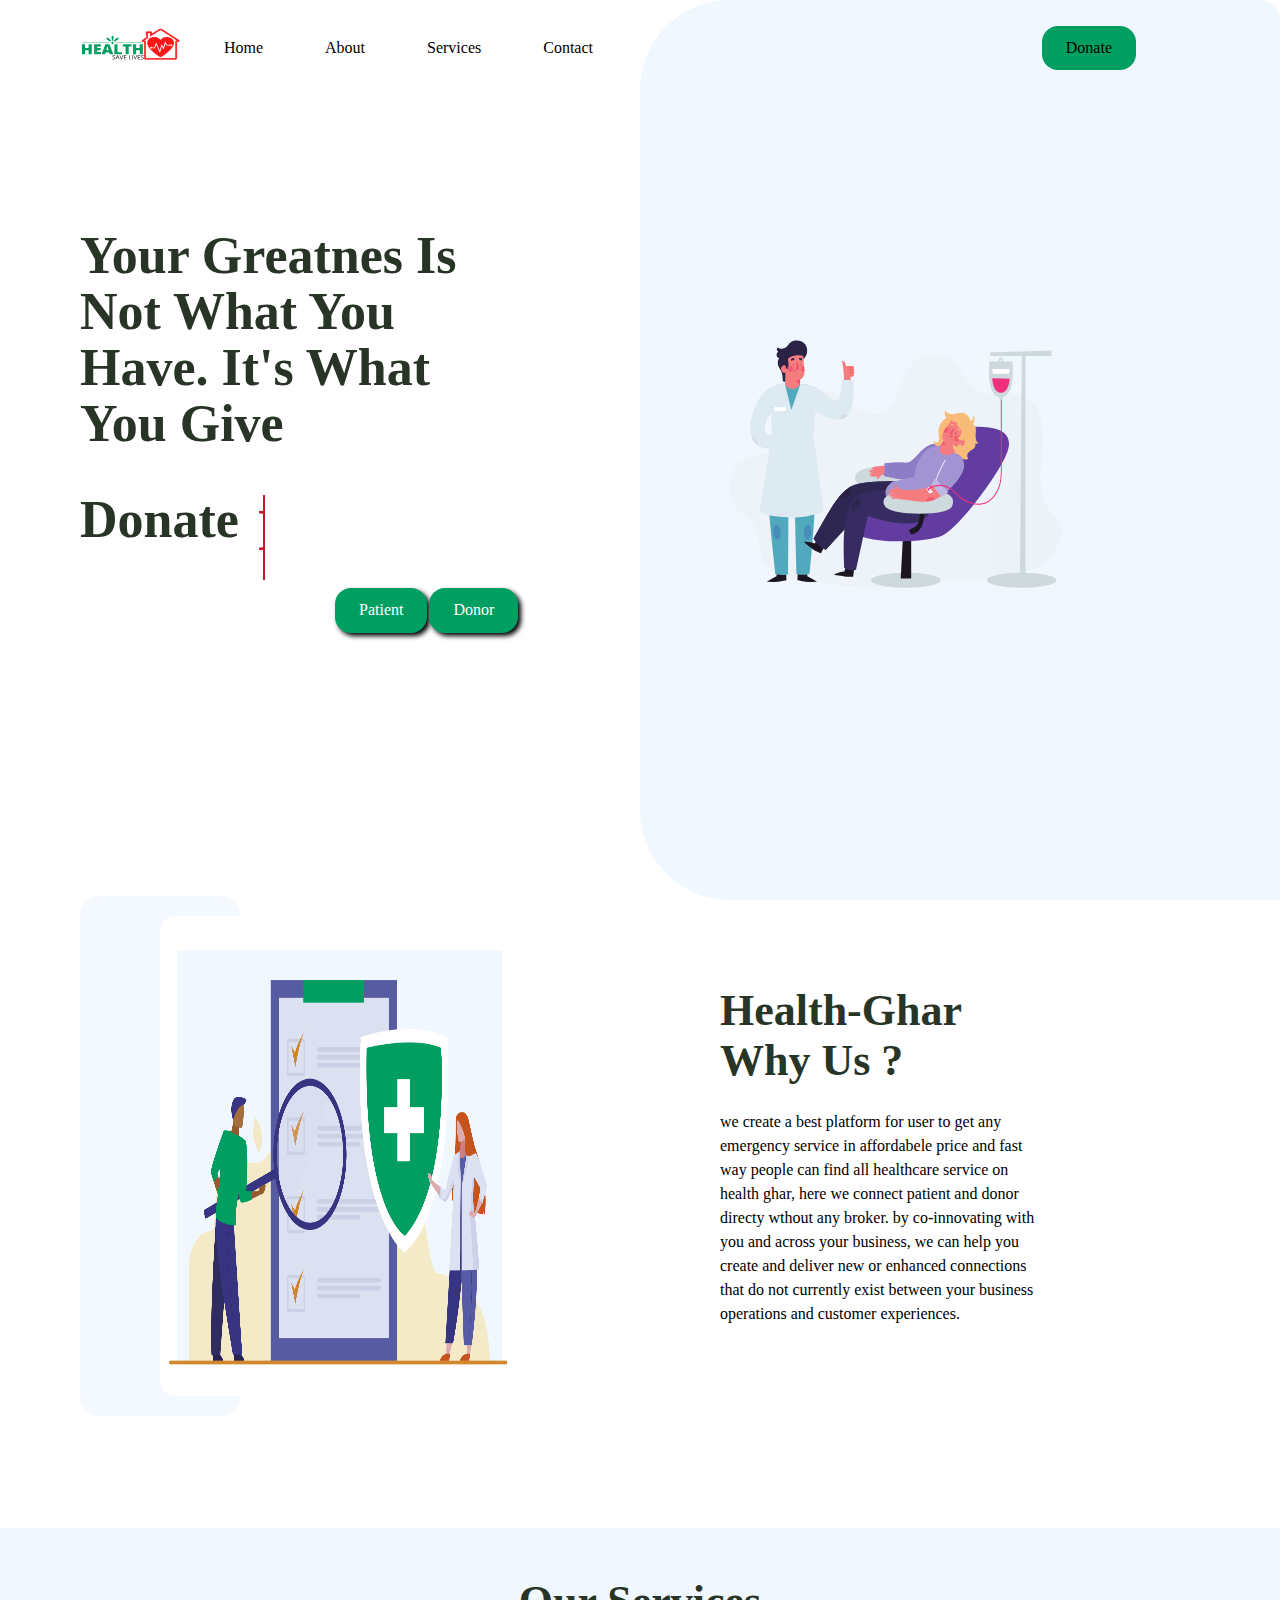
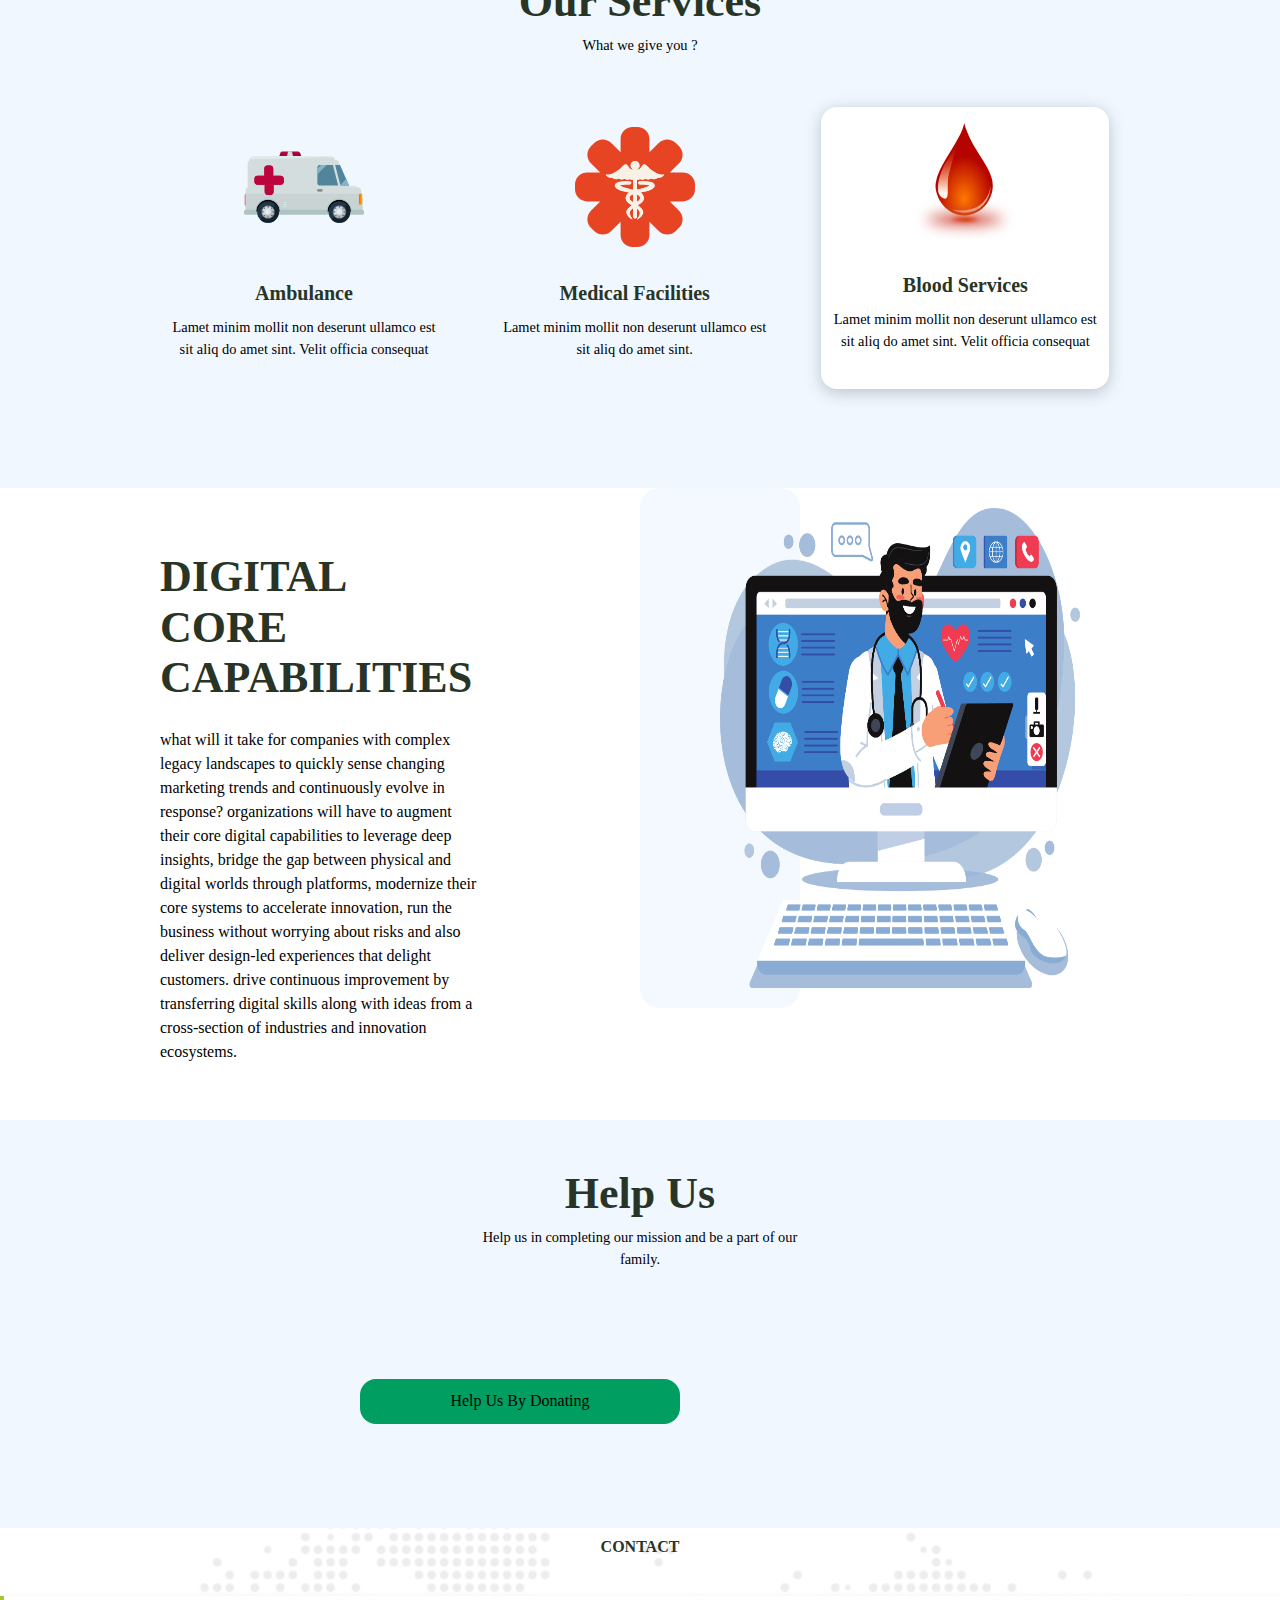
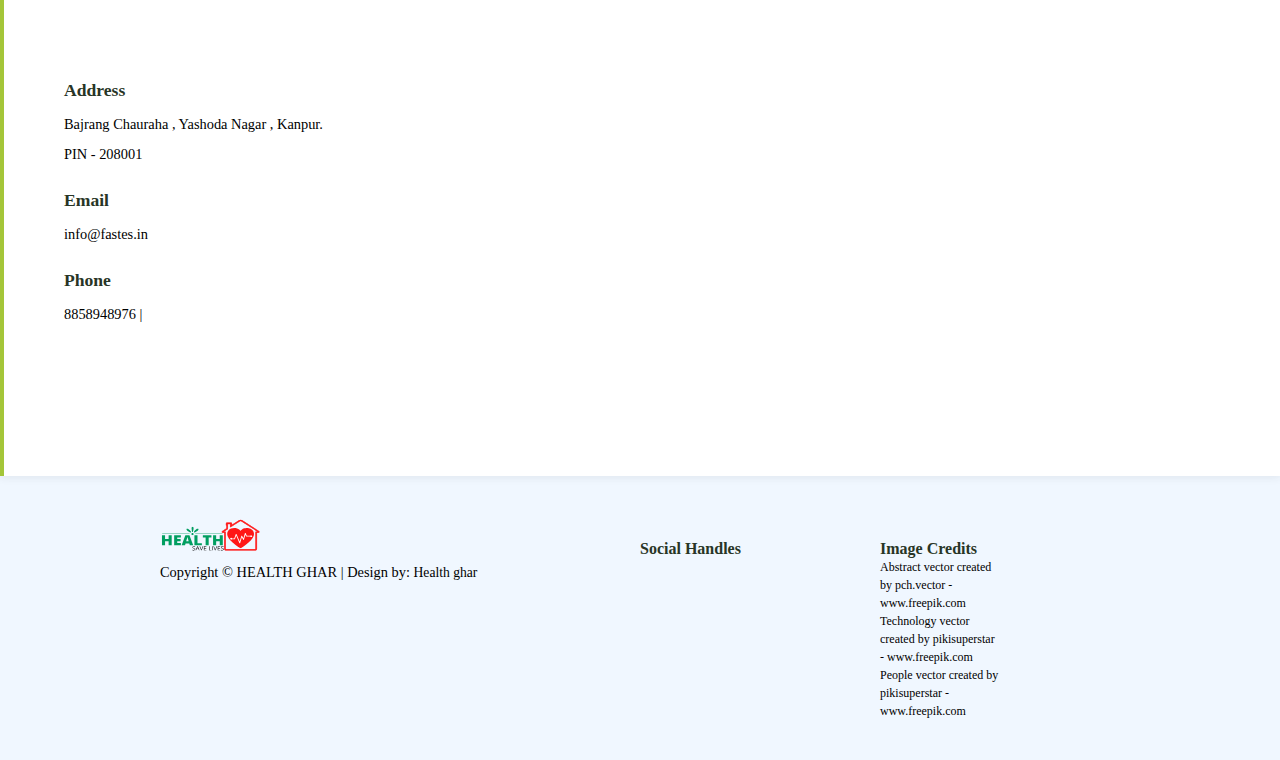
<file: index.html>
<!DOCTYPE html>
<html lang="en">
  <head>
    <meta charset="UTF-8" />
    <meta http-equiv="X-UA-Compatible" content="IE=edge" />
    <meta name="viewport" content="width=device-width, initial-scale=1.0" />
    <title>Health-Ghar</title>
    <link rel="stylesheet" href="https://use.fontawesome.com/releases/v5.15.4/css/all.css" integrity="sha384-DyZ88mC6Up2uqS4h/KRgHuoeGwBcD4Ng9SiP4dIRy0EXTlnuz47vAwmeGwVChigm" crossorigin="anonymous">
    <link
      href="https://cdn.jsdelivr.net/npm/bootstrap@5.0.1/dist/css/bootstrap.min.css"
      rel="stylesheet"
      integrity="sha384-+0n0xVW2eSR5OomGNYDnhzAbDsOXxcvSN1TPprVMTNDbiYZCxYbOOl7+AMvyTG2x"
      crossorigin="anonymous"
    />
    <link rel="stylesheet" href="styles.css" />
  </head>
  <body>
    <header>
      <nav>
        <!-- left side menu  -->
        <div class="left-side-menu">
          <div class="logo">
            <a href="#">
              <img src="./logo.svg" alt="logo" />
            </a>
          </div>

          <div class="sub-menu">
            <a href="#">
              <li>Home</li>
            </a>
            <a href="#section-two">
              <li>About</li>
            </a>
            <a href="#section-third">
              <li>Services</li>
            </a>
            <a href="#contact">
              <li>Contact</li>
            </a>
          </div>
        </div>

        <!-- right side menu  -->
        <div class="right-side-menu">
          <div class="sub-menu">
            <a href="#section-donation" >Donate</a>
          </div>
        </div>
      </nav>
    </header>

    <!--------section starts here --------------------->

    <section class="main-hero-section">
      <!-- left side code   -->
      <div class="hero-left-side">
        <h2>Your greatnes is not what you have. It's what you give</h2>
        <div class="dynamic_container">
          <h2 class="static_text_2">Donate</h2>
          <ul class="dynamic_text">
            <li>
              <span>Blood</span>
            </li>
            <li>
              <span>Life</span>
            </li>
          </ul>
        </div>
        <div class="button-group">
          <button class="patient">Patient</button>
          <button class="donor">Donor</button>
        </div>
      </div>
      <!-- right side code   -->
      <div class="hero-right-side">
        <img src="./image_4.svg" alt="heropageImg" />
      </div>
    </section>

    <!-- ------------------second section ------------------ -->

    <section class="common-section new-class-left" id="section-two">
      <!-- left side of section 2  -->
      <div class="left-side">
        <figure>
          <img src="./g45.png" class="checklist" alt="section2" />
        </figure>
      </div>

      <!-- right side of section 2  -->
      <div class="right-side">
        <h2>Health-Ghar Why Us ?</h2>
        <p>
          we create a best platform for user to get any emergency service in
          affordabele price and fast way people can find all healthcare service
          on health ghar, here we connect patient and donor directy wthout any
          broker. By co-innovating with you and across your business, we can
          help you create and deliver new or enhanced connections that do not
          currently exist between your business operations and customer
          experiences.
        </p>
      </div>
    </section>

    <!-- --------------------section 444 

    ---------------------------------------------------------------------- -->
    <section class="section-third" id="section-third">
      <h2>Our Services</h2>
      <p>What we give you ?</p>
      <div class="section-third-task">
        <div class="task-1">
          <img src="./ambulance-svgrepo-com.svg" alt="icon1" />
          <h3>Ambulance</h3>
          <p>
            Lamet minim mollit non deserunt ullamco est sit aliq do amet sint.
            Velit officia consequat
          </p>
        </div>

        <div class="task-2">
          <img src="./medicine-svgrepo-com (1).svg" alt="icon1" />
          <h3>Medical facilities</h3>
          <p>
            Lamet minim mollit non deserunt ullamco est sit aliq do amet sint.
          </p>
        </div>

        <div class="task-3">
          <img src="./blood-156063.svg" alt="icon1" />
          <h3>Blood Services</h3>
          <p>
            Lamet minim mollit non deserunt ullamco est sit aliq do amet sint.
            Velit officia consequat
          </p>
        </div>
      </div>
    </section>

    <section class="common-section" id="section-one">
      <!-- left side of section 2  -->
      <div class="right-side">
        <h2>DIGITAL CORE CAPABILITIES</h2>
        <p>
          What will it take for companies with complex legacy landscapes to
          quickly sense changing marketing trends and continuously evolve in
          response? Organizations will have to augment their core digital
          capabilities to leverage deep insights, bridge the gap between
          physical and digital worlds through platforms, modernize their core
          systems to accelerate innovation, run the business without worrying
          about risks and also deliver design-led experiences that delight
          customers. Drive continuous improvement by transferring digital skills
          along with ideas from a cross-section of industries and innovation
          ecosystems.
        </p>
      </div>

      <!-- right side of section 2  -->
      <div class="left-side">
        <figure>
          <img src="./doctor.png" alt="section2" />
        </figure>
      </div>
    </section>


    <!------------------------------Donation---------------------------------------->

    <section class="section-third" id="section-donation">
      <h2>Help Us</h2>
      <p>Help us in completing our mission and be a part of our family.</p>
      <button class="donation-button">Help us by donating</button>
      </section>

    <!-- contact section -->
    <section id="contact" class="ti-contact">
      <center><h1>CONTACT</h1></center>
      <div class="row">
        <div
          class="col-md-3 col-sm-5 address wow fadeInUp"
          data-wow-delay="0.6s"
        >
          <div>
            <h3 class="ti-contact-h3">Address</h3>
            <p>Bajrang Chauraha , Yashoda Nagar , Kanpur.</p>
            <br />

            <p>PIN - 208001</p>
          </div>
          <div>
            <h3 class="ti-contact-h3">Email</h3>
            <p>
              <a href="mailto:info@fastes.in" class="ti-contact-link"
                >info@fastes.in</a
              >
            </p>
          </div>
          <div>
            <h3 class="ti-contact-h3">Phone</h3>
            <p>
              <a href="tel:88878 41538" class="ti-contact-link">8858948976</a>
              |
              <a href="tel:" class="ti-contact-link"></a>
            </p>
          </div>
        </div>
        <div
          class="col-md-8 col-sm-7 contact-form wow fadeInRight"
          data-wow-delay="0.9s"
        ></div>
      </div>
    </section>

    <!---------------------------------------------------- FOOTER------------------------------------------- -->

    <footer>
      <div class="logo-div">
        <img src="./logo.svg" alt="logo" />
      <p>

        Copyright &copy; HEALTH GHAR | Design by:
        <a
        rel="nofollow"
        href="https://gosafefast.com"
        title="free templates"
        >Health ghar</a
        >
      </p>
      </div>

      <div class="footer-menu">
        <div class="footer-div-2">
          <h4>Social Handles</h4>
          <ul class="social-icon">
            <li class="wow bounceIn" data-wow-delay="0.3s">
              <a
                href="https://www.facebook.com/Fastes-111720607795385"
                class="fab fa-facebook"
              ></a>
            </li>
            <li class="wow bounceIn" data-wow-delay="0.6s">
              <a href="https://twitter.com/FASTES10" class="fab fa-twitter"></a>
            </li>
            <li class="wow bounceIn" data-wow-delay="0.9s">
              <a
                href="https://www.instagram.com/fastes121/"
                class="fab fa-instagram"
              ></a>
            </li>
            
          </ul>
        </div>
        <div class="footer-div-3"></div>

        <div class="footer-div-5">
          <h4>Image credits</h4>
          
    <a href='https://www.freepik.com/vectors/abstract'>Abstract vector created by pch.vector - www.freepik.com</a>
    <a href='https://www.freepik.com/vectors/technology'>Technology vector created by pikisuperstar - www.freepik.com</a>
    <a href='https://www.freepik.com/vectors/people'>People vector created by pikisuperstar - www.freepik.com</a>
        </div>
      </div>
    </footer> 
  </body>
</html>
</file>
<file: styles.css>
* {
    margin: 0;
    padding: 0;
    box-sizing: border-box;
  }
  
  html {
    font-size: 62.5%;
    scroll-behavior: smooth;
  }
  
  body {
    --main-color: #283526;
    --primry-color: #000;
    --button-background: #009E60;
    --primary-button-background: #fe7649;
    --background-color: #f0f7ff;
    --some-color:#ca162a;
  }
  
  h1,
  h2 {
    font-family: Avenir LT Std;
    color: var(--main-color);
  }
  
  h4,
  h3 {
    font-family: "muli";
    color: var(--main-color);
  }
  
  h3 {
    font-weight: 750;
    font-size: 2.2rem;
    line-height: 6rem;
    text-transform: capitalize;
  }
  
  p,
  a,
  li,
  button {
    font-family: "muli";
    color: var(--primry-color);
  }
  
  p {
    font-size: 1.8rem;
    line-height: 150%;
    font-style: normal;
    font-weight: normal;
  }
  
  a {
    text-decoration: none;
    cursor: pointer;
  }
  
  li {
    list-style: none;
  }
  
  button{
    padding: 1rem 3rem;
    border-radius: 2rem;
    border: none;
    outline: none;
    line-height: 3.6rem;
    text-transform: capitalize;
    cursor: pointer;
    font-style: normal;
    font-weight: normal;
    font-size: 2rem;
  }

  header nav .right-side-menu .sub-menu a{
    padding: 1rem 3rem;
    border-radius: 2rem;
    border: none;
    outline: none;
    line-height: 3.6rem;
    text-transform: capitalize;
    cursor: pointer;
    font-style: normal;
    font-weight: normal;
    font-size: 2rem;
    background-color: #009E60;
  }
  
  /* -------------------------------------- our menu style 
  --------------------------------------------------------------------------- */
  header {
    padding: 0 20rem;
  }
  
  header nav {
    display: flex;
    justify-content: space-between;
    align-items: center;
    width: 100%;
    height: 12rem;
  }
  
  header nav .left-side-menu {
    display: flex;
    justify-content: space-between;
    align-items: center;
    width: 50%;
  }
  
  header nav .left-side-menu a img {
    width: 13rem;
    height: 5.5rem;
  }
  
  header nav .left-side-menu .sub-menu {
    height: inherit;
    display: flex;
    position: relative;
    z-index: 99;
  }
  
  header nav .left-side-menu .sub-menu a {
    margin-right: 4rem;
  }
  
  header nav .left-side-menu .sub-menu a li {
    font-size: 2rem;
    line-height: 3.6rem;
    text-transform: capitalize;
    transition: all 0.2s;
    padding:0px 15px;
    border-radius: 25px;
  }
  
  header nav .left-side-menu .sub-menu a li:hover {
    background: #009E60;
    color:white;
  }
  
  /* right side menu css style  */
  
  header .right-side-menu {
    width: 50%;
    display: flex;
    justify-content: end;
  }
  
  header .right-side-menu .sub-menu {
    width: 100%;
    height: inherit;
    display: flex;
    align-items: center;
    justify-content: flex-end;
  }
  
  header .right-side-menu .sub-menu a {
    margin-right: 8rem;
    padding: 0.7rem 2rem;
    background: rgba(255, 255, 255, 0.5);
    font-size: 2rem;
    cursor: pointer;
    border-radius: 1rem;
    position: relative;
    z-index: 9;
  }
  
  header .right-side-menu .sub-menu button {
    padding: 0.5rem 2.5rem;
    background-color: var(--button-background);
    color: #fff;
    position: relative;
    z-index: 9;
  }
  
  header .right-side-menu .sub-menu button:hover {
    background: #009e5fd7;
  }
  
  header .right-side-menu .sub-menu a li:hover {
    color: var(--button-background);
  }
  
  /* -------------------------------------- our hero css style 
  --------------------------------------------------------------------------- */
  .main-hero-section {
    padding: 0 20rem;
    width: 100%;
    height: 100%;
    display: flex;
    justify-content: space-between;
    align-items: center;
    margin-bottom: 10rem;
  }
  
  .main-hero-section .hero-left-side {
    width: 50%;
    height: 80vh;
    display: flex;
    justify-content: center;
    align-items: flex-start;
    flex-direction: column;
  }
  
  .main-hero-section h2 {
    width: 55rem;
    font-size: 3.5rem;
    font-size: 6.5rem;
    line-height: 7rem;
    margin-bottom: 5rem;
    text-transform: capitalize;
  }

 
.dynamic_text{
  z-index: 2;
  color: #ca162a;
  list-style: none;
  font-size: 60px;
  margin:-2px -34rem;
  line-height: 80px;
  height: 90px;
  padding: 0 10px;
  overflow: hidden;
}
.dynamic_text span{
  color:#ca162a;
  font-weight: bold;
}


.dynamic_container{
  display: flex;
}

.static_text_2{
  font-weight: bold;  
}
.dynamic_text li span::after{
  content:"";
  position: absolute;
  height: 100%;
  width: 100%;
  border-left: 2px solid #ca162a;
  left:0;
  animation:typing 1.5s steps(6) infinite;
  background: #fff;
  margin: 5px;
}
.dynamic_text li{
  position: relative;
  top: 0;
  animation:slide 3s steps(2) infinite;
}



@keyframes slide{
  100%{
      top:-146px;
  }
}

@keyframes typing{
  100%{
      left:100%;
      margin: 0px -35px 0 35px;
  }
}
  
  .main-hero-section p {
    margin-bottom: 8rem;
    width: 45rem;
  }
  
  .main-hero-section a img {
    width: 13.5rem;
    height: 4rem;
  }
  .button-group{
    margin: 0px 31px 51px 255px;
  }
  .button-group button{
    background-color: #009E60;  
    color:white;
    box-shadow: 3px 3px 5px black;
}

.button-group button:hover {
  background: #009e5fd7;
}
  /* ------------------- our hero right side css style 
  ------------------------------------ */
  .main-hero-section .hero-right-side {
    width: 50%;
    height: 100vh;
    background: var(--background-color);
    position: absolute;
    right: 0;
    top: 0;
    border-radius: 90px 20px 0px 90px;
    display: flex;
    justify-content: center;
    align-items: center;
  }
  
  .main-hero-section .hero-right-side img {
    width: 100rem;
    height: 90rem;
    margin-right: 43rem;
  }
  
  /* ------------------- our 2nd section left side css style 
  ------------------------------------ */
  
  .common-section {
    width: 100%;
    height: 70rem;
    display: grid;
    grid-template-columns: 1fr 1fr;
    margin-bottom: 9rem;
    padding: 0 20rem;
  }
  
  .common-section .left-side {
    width: inherit;
    height: inherit;
  }
  
  .common-section .left-side figure {
    width: 20rem;
    height: 65rem;
    background: #f3f9ff;
    border-radius: 20px;
  }
  
  .common-section .left-side img {
    width: 45rem;
    height: 60rem;
    border-radius: 2rem;
    margin-left: 10rem;
    margin-top: 2.5rem;
  }
  
  .checklist{
    height:20rem;
  }
  /* ------------------- our 2nd section right side css style 
  ------------------------------------ */
  
  .common-section .right-side {
    width: inherit;
    height: inherit;
    display: flex;
    justify-content: center;
    align-items: flex-start;
    flex-direction: column;
    margin-top:-10rem;
    margin-left: 10rem;
  }
  
  .common-section .right-side h2 {
    width: 40rem;
    font-style: normal;
    font-size: 5.5rem;
    font-weight: bold;
    line-height: 6.3rem;
    margin-bottom: 3rem;
    text-transform: capitalize;
  }
  
  .common-section .right-side p {
    width: 40.3rem;
    height: 9rem;
    text-transform: lowercase;
    margin-bottom: 3rem;
    font-size: 2rem;
  }
  
  .common-section .right-side .common-button {
    padding: 1rem 3rem;
    background-color: var(--primary-button-background);
    margin-right: 2rem;
    color: #fff;
  }
  
  .common-section .right-side button:last-child {
    color: var(--main-color);
    background-color: transparent;
  }
  
  .common-section .right-side .common-button:hover {
    background: #cc491d;
  }
  
  .common-section .right-side .common-button-normal:hover {
    background: var(--primary-button-background);
    color: #f0f7ff;
  }
  
  /* ------------------- our 3rd section  css style 
  ------------------------------------ */
  
  .section-third {
    width: 100%;
    height: 70rem;
    background: var(--background-color);
    padding: 3rem 20rem;
  }
  
  .section-third h2 {
    font-size: 5.5rem;
    margin-bottom: 1rem;
    margin-top: 3rem;
    text-align: center;
  }
  
  .section-third p {
    width: 40rem;
    height: 9rem;
    margin-bottom: 3rem;
    text-align: center;
    margin: auto;
  }
  
  .section-third .section-third-task {
    display: grid;
    grid-template-columns: 1fr 1fr 1fr;
    grid-column-gap: 4rem;
  }
  
  .section-third .section-third-task .task-1,
  .section-third .section-third-task .task-2,
  .section-third .section-third-task .task-3 {
    padding-top: 2rem;
    width: 36rem;
    text-align: center;
    transition: all 0.3s linear;
    border-radius: 2rem;
  }
   
  .section-third .section-third-task .task-1 p,
  .section-third .section-third-task .task-2 p,
  .section-third .section-third-task .task-3 p{
    width: 35rem;
  }
  
  .section-third .section-third-task .task-1 h3,
  .section-third .section-third-task .task-2 h3,
  .section-third .section-third-task .task-3 h3 {
    font-size: 2.5rem;
    text-transform: capitalize;
    margin-top: 2rem;
  }
  
  .section-third .section-third-task .task-1 img,
  .section-third .section-third-task .task-2 img,
  .section-third .section-third-task .task-3 img {
    width: 15rem;
    height: 15rem;
    transition: all 0.3s;
  }
  
  .section-third .section-third-task .task-1 img,
  .section-third .section-third-task .task-2 img {
    height: 16rem;
  }
  
  .section-third .section-third-task .task-3 {
    background: #fff;
    box-shadow: 0rem 0.4rem 2rem rgba(35, 52, 53, 0.25);
  }
  
  .section-third .section-third-task .task-1:hover,
  .section-third .section-third-task .task-2:hover {
    background: #fff;
    box-shadow: 0rem 0.4rem 2rem rgba(35, 52, 53, 0.25);
  }
  
  .section-third .section-third-task .task-1:hover > img,
  .section-third .section-third-task .task-2:hover > img,
  .section-third .section-third-task .task-3:hover > img {
    transform: rotate(360deg);
  }
  
  /* ------------------- our 4th section  css style 
  ------------------------------------ */
  
  #section-four .right-side h2 {
    width: 50rem;
  }
  
  #section-four .left-side img {
    width: inherit;
    height: inherit;
    margin: 0;
  }
  /*------------------------------------- Donation */
  /* ------------------------------------------------- */
  #section-donation{
    /* justify-content: center; */
    display: block;
    height: fit-content;
    /* align-items: center; */
  }
  .donation-button{
    background-color: #009E60;
    width: 40rem;
margin: 10rem 34rem;  
}
  
  /* ------------------- our 5th section  css style 
  ------------------------------------ */
  
  #section-five .left-side img {
    margin: 0;
  }
  
  #section-five .right-side {
    justify-content: flex-start;
    padding-top: 5rem;
  }
  
  #section-five .right-side h2 {
    width: 63rem;
    font-weight: 900;
    font-size: 4rem;
    line-height: 6.3rem;
  }
  
  #section-five .right-side h3 {
    text-transform: none;
  }
  
  #section-five .right-side p {
    height: 3rem;
  }
  
  #section-five .right-side div {
    margin-bottom: 5rem;
  }
  
  .fa-heart {
    color: #f75d5d;
  }
  
  /* ------------------- our 6th section Footer css style 
  ------------------------------------ */
  
  footer {
    width: 100%;
    background: var(--background-color);
    height: auto;
    padding: 5rem 20rem;
    display: grid;
    grid-template-columns: 1fr 1fr;
  }
  
  footer img {
    width: 13rem;
    height: 5.5rem;
  }
  
  footer .footer-menu {
    margin-top: 3rem;
    display: grid;
    grid-template-columns: 1fr 1fr 1fr 1fr;
  }
  
  footer div h4 {
    font-size: 2rem;
    text-transform: capitalize;
  }
  
  footer div a {
    font-size: 1.7rem;
    line-height: 150%;
  }

  
  footer .footer-div-5 a {
    font-size: 1.5rem;
  }

/* contact section */
.ti-contact {
  background: url("./dotted-map-bg.png") no-repeat;
  background-size: cover;
  background-position: center;
  padding-top: 10px;
}
.ti-contact .address {
  background: #ffffff;
  height:480px;
  -webkit-box-shadow: 0 2px 8px 0 rgba(50, 50, 50, 0.08);
  box-shadow: 0 2px 8px 0 rgba(50, 50, 50, 0.08);
  border-left: 4px solid #a4c639;
  padding-top: 60px;
  padding-left: 60px;
  padding-bottom: 120px;
  position: relative;
  top: 40px;
}
.ti-contact .contact-form {
  padding-bottom: 40px;
  position: relative;
  bottom: 20px;
}
.ti-contact-h3 {
  font-weight: bold;
  padding-top: 10px;
}
.ti-contact .form-control {
  border: none;
  border-left: 4px solid #a4c639;
  -webkit-box-shadow: 0 2px 8px 0 rgba(50, 50, 50, 0.08);
  box-shadow: 0 2px 8px 0 rgba(50, 50, 50, 0.08);
  border-radius: 0;
  font-family: "Dosis", sans-serif;
  font-size: 18px;
  font-weight: 400;
  margin-bottom: 20px;
  -webkit-transition: all 0.4s ease-in;
  transition: all 0.4s ease-in;
}
.ti-contact .form-control::-moz-placeholder {
  color: #999;
  font-size: 18px;
  font-weight: 400;
  opacity: 1;
}
.ti-contact .form-control:-ms-input-placeholder {
  color: #999;
  font-size: 18px;
  font-weight: 400;
}
.ti-contact .form-control::-webkit-input-placeholder {
  color: #999;
  font-size: 18px;
  font-weight: 400;
}
.ti-contact input {
  height: 50px;
}
.ti-contact input[type="text"],
.ti-contact input[type="number"]
{
  border-left: 4px solid #a4c639;
  border-right: 0;
}
.ti-contact input[type="submit"] {
  background: #a4c639;
  border-radius: 40px;
  border: none;
  color: #ffffff;
  font-size: 24px;
  font-weight: 600;
  height: 60px;
}
.ti-contact input[type="button"] {
  background: #a4c639;
  border-radius: 40px;
  border: none;
  color: #ffffff;
  font-size: 20px;
  height: 40px;
  width:150px;
  
}
.ti-contact input[type="submit"]:hover {
  background: #ffffff;
  color: #202020;
}
.ti-contact-link {
  color: black;
}
.ti-contact-link:hover {
  color: #a4c639;
}


.social-icon {
  padding: 0;
  margin: 0;
}
.social-icon li {
  list-style: none;
  display: inline-block;
}
.social-icon li a {
  background: #ffffff;
  border-radius: 50%;
  color: #808080;
  width: 40px;
  height: 40px;
  line-height: 40px;
  text-align: center;
  text-decoration: none;
  -webkit-transition: all 0.4s ease-in;
  transition: all 0.4s ease-in;
}
.social-icon li a:hover {
  background: #009E60;
  color: #ffffff;
}



/* ----------------------------responsive website layout start 
 ---------------------------*/

@media (max-width: 1620px) {
    header,
    .main-hero-section,
    .common-section {
      padding: 0 12rem;
    }
  
    .main-hero-section .hero-right-side img {
      width: 95rem;
      height: 95rem;
      margin-right: 30rem;
    }
  }
  
  /* laptop devices  */
  @media (max-width: 1280px) {
    header,
    .main-hero-section,
    .common-section {
      padding: 0 10rem;
    }
    html {
      font-size: 50%;
    }
  
    .main-hero-section .hero-right-side img {
      width: 80rem;
      height: 80rem;
  
      margin-right: 28rem;
      margin-top: 5rem;
    }
    #section-donation{
      width: 100%;

    }
    .donation-button{
      margin-left: 25rem;
    }
    .section-third-task div{
      width: 30rem;
    }
    .section-third-task div p{
      width: 30rem;
    }
  }
  
  /* tablet mode css style   */
  @media (max-width: 980px) {
    header,
    .main-hero-section,
    .common-section,
    .section-third {
      padding: 0 8rem;
    }
  
    .main-hero-section .hero-right-side {
      width: 100%;
      position: relative;
      background: transparent;
      display: flex;
      justify-content: center;
      align-items: center;
    }
  
    .main-hero-section .hero-right-side img {
      width: 60rem;
      height: 60rem;
      /* margin-left: -11rem; */
      margin-right: 0;
      margin-top: 5rem;
    }
  
    .common-section {
      width: 100%;
      height: auto;
      display: grid;
      grid-template-columns: 1fr;
    }
  
    .common-section .left-side figure {
      height: 55rem;
    }
  
    .common-section .left-side figure img {
      height: 50rem;
      margin-left: 5rem;
      width: 35rem;
    }
  
    .common-section .right-side {
      margin-top: 6rem;
      justify-content: start;
      height: auto;
    }
  
    .common-section .right-side h2 {
      font-size: 4.5rem;
      width: 35rem;
    }
  
    /* section 3 style  */
    .section-third {
      height: auto;
      padding: 0 5rem;
      padding-bottom: 5rem;
    }
  
    .section-third h2 {
      width: auto;
      padding: 0 1rem;
      font-size: 4.5rem;
      line-height: 6rem;
      padding-top: 5rem;
    }
  
    .section-third .section-third-task {
      display: grid;
      grid-template-columns: 1fr;
      grid-column-gap: 4rem;
      padding: 0;
    }
  
    .section-third .section-third-task .task-1 img,
    .section-third .section-third-task .task-2 img,
    .section-third .section-third-task .task-3 img {
      width: 15rem;
      height: 15rem;
    }
  
    .section-third .section-third-task .task-2 {
      margin: 2rem 0;
    }
  
    /* section 4 style  */
  
    #section-four .right-side {
      order: 2;
    }
  
    #section-four .right-side h2 {
      width: 40rem;
    }
  
    #section-four .left-side img {
      height: 38rem;
      width: 38rem;
      margin-top: 5rem;
    }
  
    /* section 5 style  */
  
    #section-five .right-side {
      order: 2;
    }
  
    #section-five .right-side h2 {
      width: 40rem;
      font-size: 3.5rem;
      line-height: 4.2rem;
    }
  
    #section-five .left-side img {
      height: 38rem;
      width: 38rem;
      margin-top: 5rem;
    }
  
    /* section 6 style  */
    footer {
      width: 100%;
      padding: 3rem 5rem;
      display: grid;
      grid-template-columns: none;
    }
  
    footer .footer-menu {
      display: grid;
      grid-template-columns: 1fr 1fr 1fr 1fr;
    }
  
    footer .footer-menu h4 {
      font-size: 1.5rem;
    }
  
    /* icons bar  */
    .icon-bar {
      top: 35%;
    }
  }
  
  /* mobile devices */
  @media (max-width: 770px) {
    *{
      width: 100%;
    }
    header,
    .main-hero-section,
    .common-section {
      padding: 0 5rem;
    }
  
    header nav {
      padding-top: 1rem;
      display: flex;
      flex-flow: column;
      align-items: flex-start;
    }
  
    header nav .left-side-menu {
      width: 100%;
      display: block;
      order: 2;
    }
  
    header nav .left-side-menu img {
      display: block;
      width: 100%;
    }
  
    header .left-side-menu .sub-menu {
      width: 100%;
      display: block;
    }
  
    header nav .left-side-menu .sub-menu a {
      margin-right: 2rem;
    }
  
    header nav .left-side-menu .sub-menu a li {
      font-size: 1.7rem;
    }
  
    header nav .right-side-menu {
      width: 100%;
      order: 1;
    }
  
    header nav .right-side-menu .sub-menu a {
      width: 10rem;
      height: 3.5rem;
      border: 0.1rem solid var(--main-color);
      border-radius: 2rem;
      display: flex;
      justify-content: center;
      align-items: center;
      margin-right: 1rem;
    }
  
    header nav .right-side-menu .sub-menu a li {
      font-size: 1.5rem;
      margin-right: 0;
      text-transform: uppercase;
    }
  
    header nav .right-side-menu .sub-menu button {
      width: 13rem;
      font-size: 1.5rem;
      text-transform: uppercase;
    }
    .main-hero-section{
      display: block;
    }
    .main-hero-section .hero-right-side{
      position: relative;
      top: -100rem;
    }

    .main-hero-section .hero-left-side{
      position: relative;
      top: 40rem;
    }

    .section-third{
      margin:10rem 0;
      margin-top:20rem;
    }
  
    #section-one .right-side{
      margin:30rem 0 ;
      justify-content: center;
      align-items: center;
    }
    #section-two .right-side{
      justify-content: center;
      align-items: center;
     margin: unset;
     width:120%;
     overflow: hidden;
     height:70rem;
    }
    .main-hero-section h2{
      font-size: 3rem;
      display: block;
      width: 100%;
    }
    .dynamic_text {
     visibility: hidden;
  }
 .main-hero-section .hero-right-side{
    width: 100%;
    height: 116rem;
    margin: 0;
  }
  .main-hero-section .hero-right-side img{
    margin: 20rem 0;
  }

  #section-one{
    /* display: flex; */
    align-items: center;
    margin: auto;
  }
  .button-group{
    /* margin-left:164px; */
    display: block;
    margin: auto;
  }
  .common-section{
    margin-top: -77rem;
  }
  .button-group button{
    margin:5px;
  }
  #section-donation{
    width: 100%;
  }
  .donation-button{
    margin: 0;
  }
  .main-hero-section .hero-left-side{
    width: 100%;
  }
    footer{
      margin-top:2rem;
    }
  }
</file>
